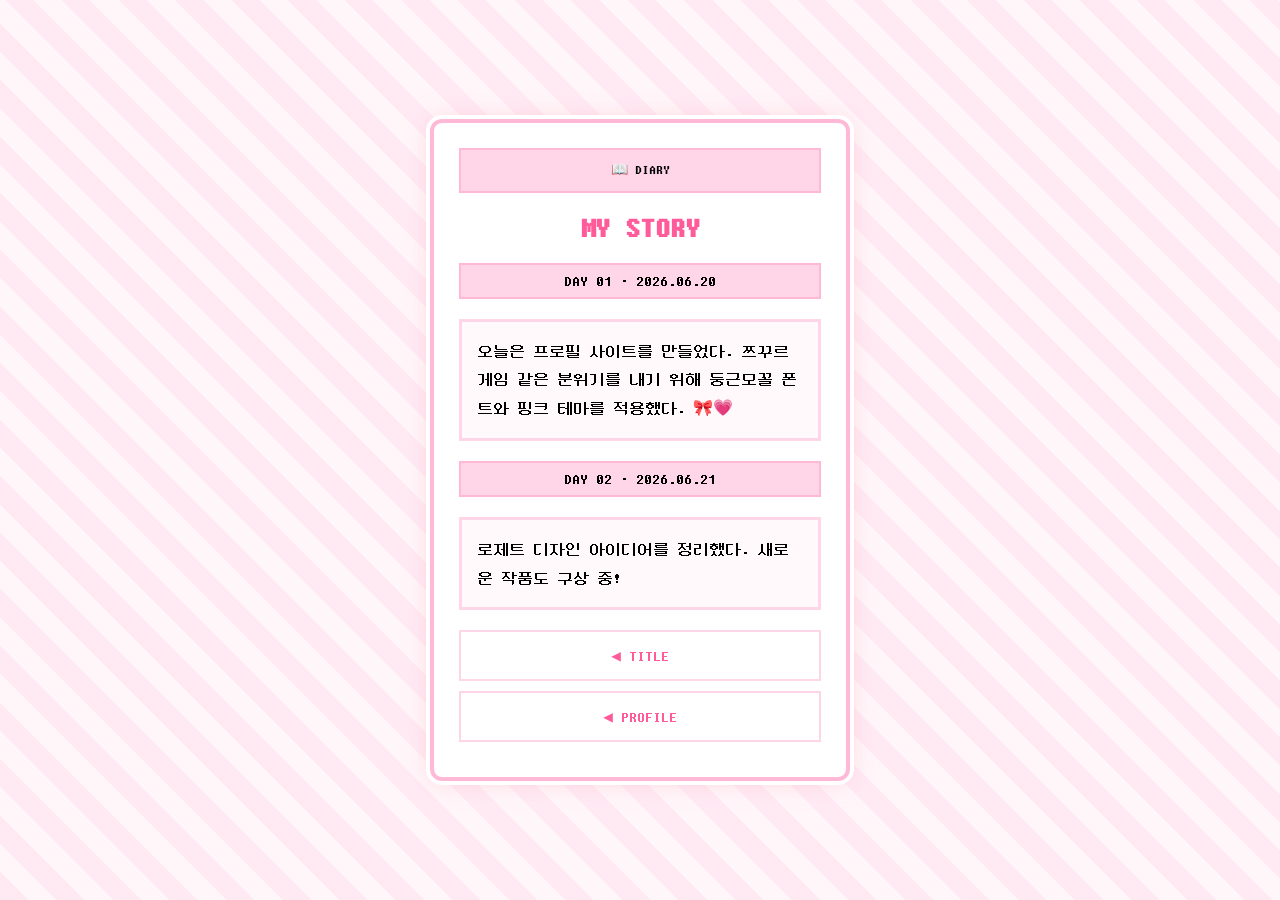
<file: diary.html>
<!DOCTYPE html>
<html lang="ko">
<head>
<meta charset="UTF-8">
<meta name="viewport" content="width=device-width, initial-scale=1.0">
<title>DIARY</title>

<link rel="stylesheet" href="style.css">

</head>
<body>

<div class="window">

    <div class="status">
        📖 DIARY
    </div>

    <h1>MY STORY</h1>

    <div class="diary-entry">

        <div class="date">
            DAY 01 · 2026.06.20
        </div>

        <div class="dialog-box">
            오늘은 프로필 사이트를 만들었다.
            쯔꾸르 게임 같은 분위기를 내기 위해
            둥근모꼴 폰트와 핑크 테마를 적용했다.
            🎀💗
        </div>

    </div>

    <div class="diary-entry">

        <div class="date">
            DAY 02 · 2026.06.21
        </div>

        <div class="dialog-box">
            로제트 디자인 아이디어를 정리했다.
            새로운 작품도 구상 중!
        </div>

    </div>

    <div class="menu">

        <a href="index.html">
            ◀ TITLE
        </a>

        <a href="profile.html">
            ◀ PROFILE
        </a>

    </div>

</div>

</body>
</html>
</file>
<file: style.css>
@font-face{
    font-family:'DungGeunMo';
    src:url('DungGeunMo.woff2') format('woff2'),
        url('DungGeunMo.woff') format('woff');
}

*{
    margin:0;
    padding:0;
    box-sizing:border-box;
    font-family:'DungGeunMo', monospace;
}

body{
    min-height:100vh;

    display:flex;
    justify-content:center;
    align-items:center;

    overflow-x:hidden;

    background:
    repeating-linear-gradient(
        45deg,
        #ffeaf4 0px,
        #ffeaf4 20px,
        #fff6fa 20px,
        #fff6fa 40px
    );
}

/* 메인 창 */

.window{
    width:420px;
    max-width:90%;

    background:white;

    border:4px solid #ffb9d6;

    border-radius:12px;

    padding:25px;

    text-align:center;

    position:relative;

    box-shadow:
    0 0 0 4px white,
    0 0 25px rgba(255,182,193,.5);
}

/* 상태창 */

.status{
    background:#ffd6e8;

    border:2px solid #ffb9d6;

    padding:10px;

    margin-bottom:20px;

    font-size:14px;

    line-height:1.5;
}

/* 프로필 */

.profile{
    width:130px;
    height:130px;

    object-fit:cover;

    border-radius:50%;

    border:4px solid #ffd6e8;
}

/* 제목 */

h1{
    margin-top:15px;

    color:#ff5b9b;

    font-size:30px;
}

/* 대사창 */

.dialog-box{
    margin-top:20px;

    border:3px solid #ffd6e8;

    background:#fff9fc;

    padding:15px;

    min-height:80px;

    text-align:left;

    line-height:1.8;
}

/* 메뉴 */

.menu{
    margin-top:20px;
}

.menu a{
    display:block;

    text-decoration:none;

    color:#ff5b9b;

    border:2px solid #ffd6e8;

    background:white;

    padding:14px;

    margin:10px 0;

    transition:.2s;
}

.menu a:hover{
    background:#ffe8f3;

    transform:translateX(8px);
}

/* 다이어리 */

.diary-entry{
    margin:20px 0;
}

.date{
    background:#ffd6e8;

    border:2px solid #ffb9d6;

    padding:8px;

    margin-bottom:8px;

    text-align:center;
}

/* 타이틀 메뉴 */

.title-window{
    background:white;

    border:4px solid #ffb7d7;

    padding:20px;

    margin-bottom:20px;

    text-align:center;
}

.main-menu{
    margin-top:20px;
}

.main-menu a{
    display:block;

    padding:15px;

    margin:10px 0;

    background:white;

    border:2px solid #ffb7d7;

    text-decoration:none;

    color:#ff5b9b;

    transition:.2s;
}

.main-menu a:hover{
    padding-left:30px;

    background:#ffeaf4;
}

/* BGM PLAYER */

.bgm-player{
    margin-top:20px;

    background:#fff9fc;

    border:3px solid #ffd6e8;

    border-radius:10px;

    padding:12px;
}

.bgm-title{
    color:#ff5b9b;

    margin-bottom:10px;

    font-size:14px;
}

audio{
    width:100%;
    height:35px;
}

/* 별 효과 */

#stars{
    position:fixed;
    inset:0;
    pointer-events:none;
}

.star{
    position:absolute;

    color:white;

    opacity:.8;

    animation:float 4s linear infinite;
}

@keyframes float{

    from{
        transform:translateY(100vh);
    }

    to{
        transform:translateY(-10vh);
    }
}

/* 모바일 대응 */

@media(max-width:500px){

    .window{
        width:95%;
    }

    h1{
        font-size:24px;
    }

    .menu a{
        font-size:14px;
    }
}
</file>
